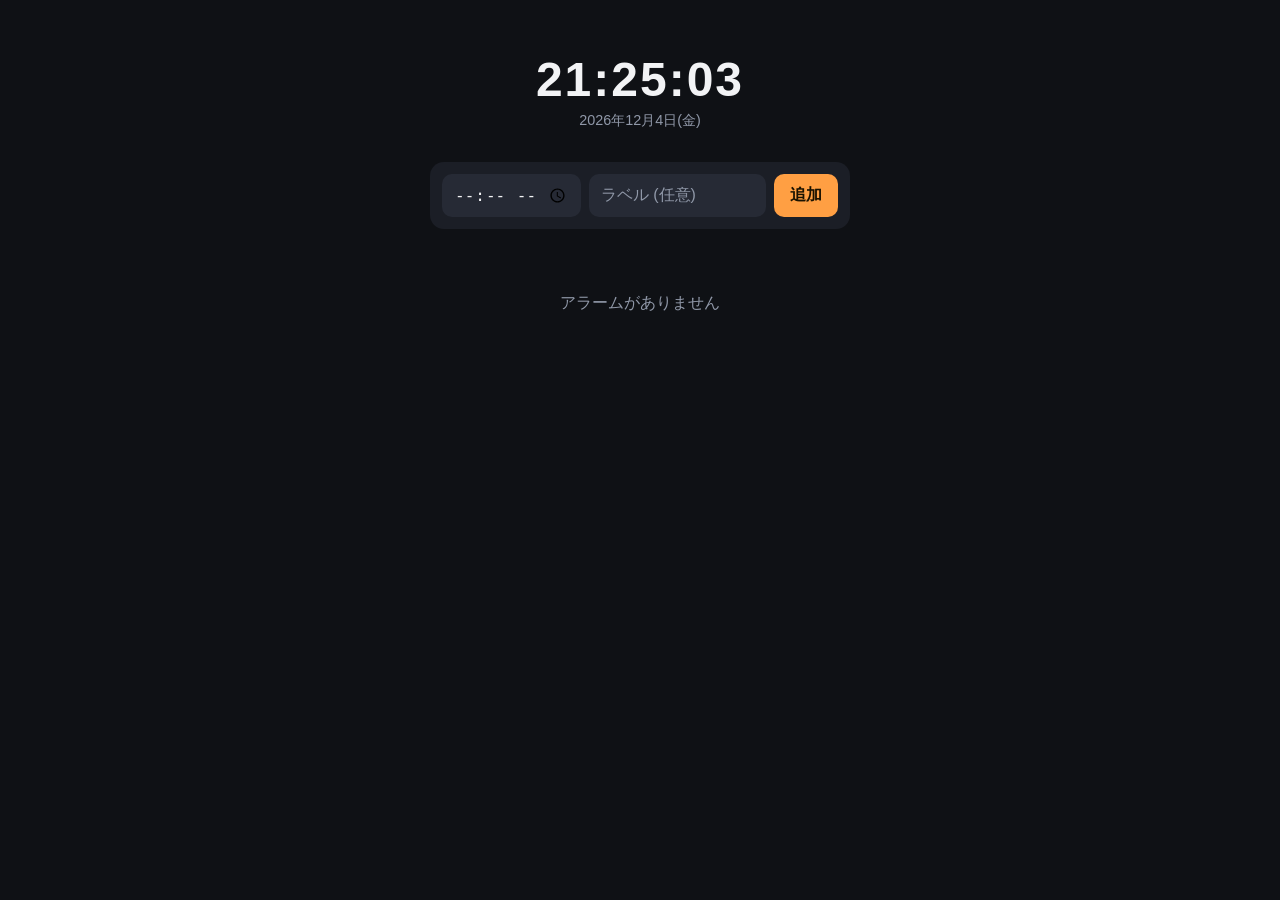
<file: simple-alarm-clock/index.html>
<!doctype html>
<html lang="ja">
<head>
<meta charset="UTF-8" />
<meta name="viewport" content="width=device-width, initial-scale=1.0" />
<title>シンプルアラーム</title>
<link rel="stylesheet" href="style.css" />
</head>
<body>
  <main class="app">
    <header class="clock">
      <div id="current-time">--:--:--</div>
      <div id="current-date"></div>
    </header>

    <section class="add-alarm">
      <input type="time" id="alarm-time-input" />
      <input type="text" id="alarm-label-input" placeholder="ラベル (任意)" maxlength="30" />
      <button id="add-alarm-btn">追加</button>
    </section>

    <section>
      <ul id="alarm-list" class="alarm-list"></ul>
      <p id="empty-message" class="empty-message">アラームがありません</p>
    </section>
  </main>

  <div id="ringing-overlay" class="ringing-overlay hidden">
    <div class="ringing-box">
      <div class="ringing-icon">⏰</div>
      <div id="ringing-time" class="ringing-time"></div>
      <div id="ringing-label" class="ringing-label"></div>
      <button id="stop-alarm-btn">停止</button>
    </div>
  </div>

  <script src="app.js"></script>
</body>
</html>
</file>
<file: simple-alarm-clock/style.css>
:root {
  --bg: #0f1115;
  --surface: #1b1e26;
  --surface-2: #262a35;
  --text: #f2f3f5;
  --text-dim: #9098a8;
  --accent: #ff9f43;
  --danger: #ff5d5d;
  --radius: 14px;
}

* {
  box-sizing: border-box;
}

body {
  margin: 0;
  min-height: 100vh;
  background: var(--bg);
  color: var(--text);
  font-family: -apple-system, BlinkMacSystemFont, "Hiragino Sans", "Segoe UI", Roboto, sans-serif;
  display: flex;
  justify-content: center;
  padding: 24px 16px;
}

.app {
  width: 100%;
  max-width: 420px;
  display: flex;
  flex-direction: column;
  gap: 24px;
}

.clock {
  text-align: center;
  padding: 28px 0 8px;
}

#current-time {
  font-size: 3rem;
  font-weight: 600;
  letter-spacing: 2px;
  font-variant-numeric: tabular-nums;
}

#current-date {
  color: var(--text-dim);
  margin-top: 4px;
  font-size: 0.9rem;
}

.add-alarm {
  display: flex;
  gap: 8px;
  background: var(--surface);
  padding: 12px;
  border-radius: var(--radius);
}

.add-alarm input[type="time"] {
  flex: 0 0 auto;
  background: var(--surface-2);
  border: none;
  color: var(--text);
  padding: 10px 12px;
  border-radius: 10px;
  font-size: 1rem;
}

.add-alarm input[type="text"] {
  flex: 1;
  min-width: 0;
  background: var(--surface-2);
  border: none;
  color: var(--text);
  padding: 10px 12px;
  border-radius: 10px;
  font-size: 1rem;
}

.add-alarm input::placeholder {
  color: var(--text-dim);
}

.add-alarm button {
  flex: 0 0 auto;
  background: var(--accent);
  border: none;
  color: #1a1200;
  font-weight: 600;
  padding: 10px 16px;
  border-radius: 10px;
  cursor: pointer;
  font-size: 1rem;
}

.add-alarm button:active {
  opacity: 0.8;
}

.alarm-list {
  list-style: none;
  margin: 0;
  padding: 0;
  display: flex;
  flex-direction: column;
  gap: 10px;
}

.alarm-item {
  display: flex;
  align-items: center;
  gap: 12px;
  background: var(--surface);
  padding: 14px 16px;
  border-radius: var(--radius);
}

.alarm-item.disabled {
  opacity: 0.45;
}

.alarm-item .alarm-time {
  font-size: 1.6rem;
  font-weight: 600;
  font-variant-numeric: tabular-nums;
  min-width: 92px;
}

.alarm-item .alarm-info {
  flex: 1;
  min-width: 0;
}

.alarm-item .alarm-label {
  font-size: 0.9rem;
  color: var(--text-dim);
  overflow: hidden;
  text-overflow: ellipsis;
  white-space: nowrap;
}

.switch {
  position: relative;
  width: 46px;
  height: 26px;
  flex: 0 0 auto;
}

.switch input {
  opacity: 0;
  width: 0;
  height: 0;
}

.switch-track {
  position: absolute;
  inset: 0;
  background: var(--surface-2);
  border-radius: 999px;
  cursor: pointer;
  transition: background 0.2s ease;
}

.switch-track::before {
  content: "";
  position: absolute;
  width: 20px;
  height: 20px;
  left: 3px;
  top: 3px;
  background: #fff;
  border-radius: 50%;
  transition: transform 0.2s ease;
}

.switch input:checked + .switch-track {
  background: var(--accent);
}

.switch input:checked + .switch-track::before {
  transform: translateX(20px);
}

.delete-btn {
  flex: 0 0 auto;
  background: transparent;
  border: none;
  color: var(--text-dim);
  font-size: 1.2rem;
  cursor: pointer;
  padding: 4px 6px;
  line-height: 1;
}

.delete-btn:hover {
  color: var(--danger);
}

.empty-message {
  text-align: center;
  color: var(--text-dim);
  padding: 24px 0;
}

.ringing-overlay {
  position: fixed;
  inset: 0;
  background: rgba(10, 11, 15, 0.92);
  display: flex;
  align-items: center;
  justify-content: center;
  z-index: 100;
}

.ringing-overlay.hidden {
  display: none;
}

.ringing-box {
  text-align: center;
}

.ringing-icon {
  font-size: 3.5rem;
  animation: shake 0.6s infinite;
}

@keyframes shake {
  0%, 100% { transform: rotate(0deg); }
  25% { transform: rotate(-12deg); }
  75% { transform: rotate(12deg); }
}

.ringing-time {
  font-size: 3rem;
  font-weight: 700;
  margin-top: 12px;
}

.ringing-label {
  color: var(--text-dim);
  margin-top: 4px;
  min-height: 1.2em;
}

#stop-alarm-btn {
  margin-top: 32px;
  background: var(--danger);
  border: none;
  color: #fff;
  font-weight: 600;
  font-size: 1.1rem;
  padding: 14px 40px;
  border-radius: 999px;
  cursor: pointer;
}

#stop-alarm-btn:active {
  opacity: 0.85;
}
</file>
